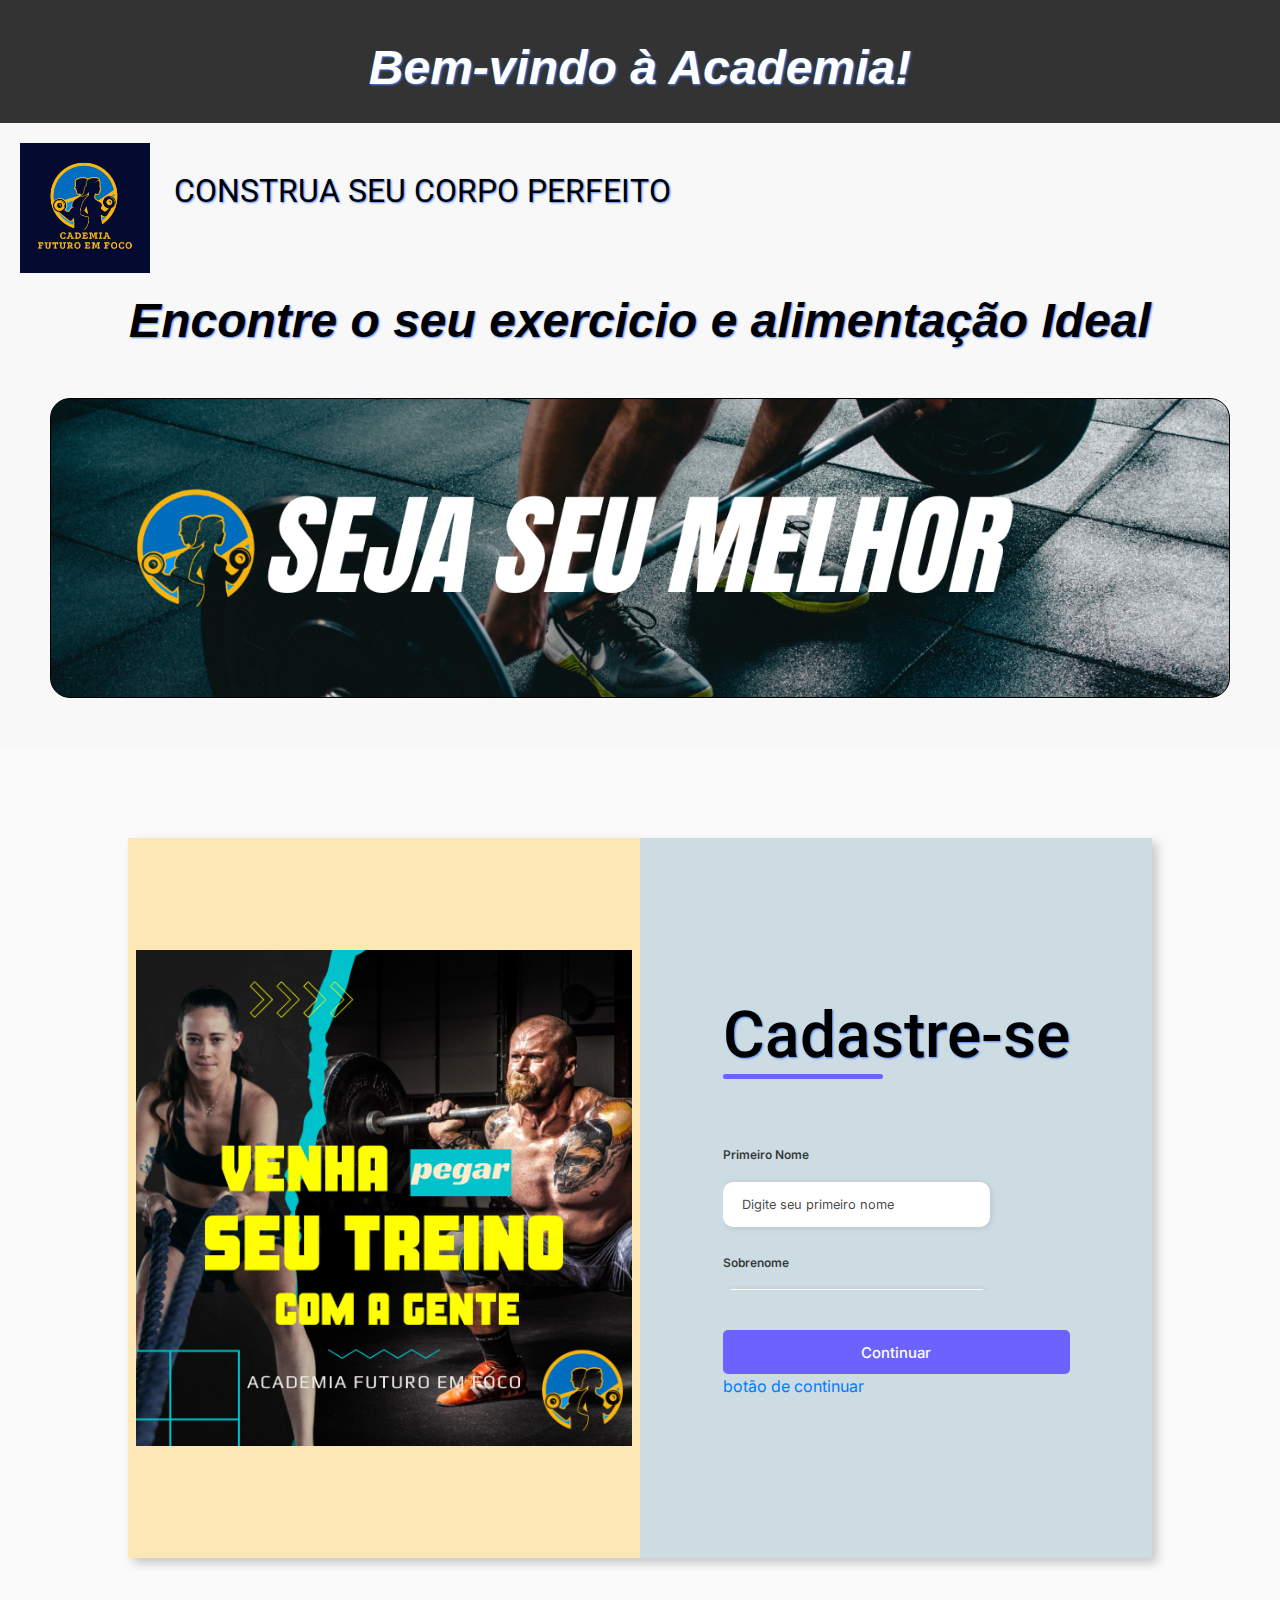
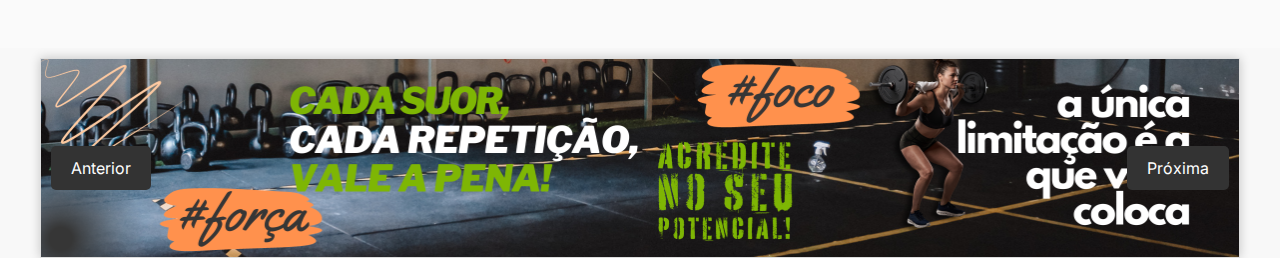
<file: index.html>
<!DOCTYPE html>
<html lang="pt-br">
<head>
    <meta charset="UTF-8">
    <meta name="viewport" content="width=device-width, initial-scale=1.0">
    <link rel="shortcut icon" href="img/iconenovo.ico" type="image/x-icon">
    <title>Academia Futuro em Foco!</title>
    <link rel="stylesheet" href="https://stackpath.bootstrapcdn.com/bootstrap/4.5.2/css/bootstrap.min.css">
    <link rel="stylesheet" href="syles.css">

    <style>
        @import url('https://fonts.googleapis.com/css2?family=Open+Sans:ital,wght@0,500;0,700;1,300&family=Roboto:wght@900&display=swap');

        body {
            height: 100vh;
            /*background-image: url('img/3d-abstrato-geometrico.jpg');*/

            background-position: center center;
            background-size: cover;
        }
    </style>


<style>
    div.bloco {

        background-image: url(img/sejaOSeuMelhor.png);

        height: 300px;
        border: 1px solid black;
        border-radius: 20px;
        margin: 50px;
        background-position: center center;
        background-size: cover;
    }


    div#q2 {

        background-image: url(img/imc3.png);
        height: 300px;
        border: 1px solid black;
        border-radius: 20px;
        margin: 10px;
        background-position: center center;
        background-size: cover;


    }
</style>


</head>
<div>
    <header>
        <h1>Bem-vindo à Academia!</h1>
    </header>
</div>

</head>
<body>


    <div>
        <img class="logo" src="img/Design sem nome.png" alt="logo">

        <p class="titulo">CONSTRUA SEU CORPO PERFEITO</p>

    </div>

    <div>
        <h2 class="aa">Encontre o seu exercicio e alimentação Ideal </h2>



    </div>
    <div class="bloco" id="q1">
    </div>

    <div class="seraa">
        <div class="contai">
            <div class="form-image">
                <img src="img/venha.png" alt="">
            </div>
            <div class="form">
                <form action="#">
                    <div class="form-header">
                        <div class="title">
                            <h4 class="titlee">Cadastre-se</h4>
                        </div>
                        <div class="login-button">
                            <!--<button><a href="#">Entrar</a></button>-->
                        </div>
                    </div>

                    <div class="input-group">
                        <div class="input-box">
                            <label for="firstname">Primeiro Nome</label>
                            <input id="firstname" type="text" name="firstname" placeholder="Digite seu primeiro nome"
                                required>
                        </div>

                        <div class="input-box">
                            <label for="lastname">Sobrenome</label>
                            <input id="lastname" type="text" name="lastname" placeholder="Digite seu sobrenome"
                                required>
                        </div>
                        <div class="input-box">
                            <label for="email">E-mail</label>
                            <input id="email" type="email" name="email" placeholder="Digite seu e-mail" required>
                        </div>

                        <div class="input-box">
                            <label for="number">Celular</label>
                            <input id="number" type="tel" name="number" placeholder="(xx) xxxx-xxxx" required>
                        </div>

                        <div class="input-box">
                            <label for="password">Senha</label>
                            <input id="password" type="password" name="password" placeholder="Digite sua senha"
                                required>
                        </div>


                        <div class="input-box">
                            <label for="confirmPassword">Confirme sua Senha</label>
                            <input id="confirmPassword" type="password" name="confirmPassword"
                                placeholder="Digite sua senha novamente" required>
                        </div>

                    </div>
                    <div class="continue-button">
                       <!-- <button type="button" class="btn btn-primary btn-block"
                            onclick="confirmPersonalInfo()">Continuar</button>-->
                            <button><a href="pag001.html">Continuar</a></button>

                            <a href="pag001.html">botão de continuar</a>
                    </div>

                </form>


            </div>
        </div>
    </div>


    <div class="slider-container">
        <div class="slider">
            <img src="img/11.png" alt="Imagem 1">
            <img src="img/12.png" alt="Imagem 2">
            <img src="img/13.png" alt="Imagem 3">
            <!-- Adicione quantas imagens desejar -->
        </div>
        <button class="prev-button">Anterior</button>
        <button class="next-button">Próxima</button>
    </div>
    <div class="container mt-5">
        <!-- <h1 class="text-center">Coloque suas informações</h1> -->
        <div class="row">
            <div class="col-md-6 offset-md-3">
                <form id="personal-info-form">
                    <!-- <div class="form-group">
                        <label for="name">Nome:</label>
                        <input type="text" class="form-control" id="name" required>
                    </div>
                    <div class="form-group">
                        <label for="age">Idade:</label>
                        <input type="number" class="form-control" id="age" required>
                    </div>
                    <div class="form-group">
                        <label for="cpf">CPF:</label>
                        <input type="text" class="form-control" id="cpf" required>
                    </div>
                    <button type="button" class="btn btn-primary btn-block" onclick="confirmPersonalInfo()">Confirmar
                        Dados</button>
                </form> -->
            </div>
        </div>

        <div class="row mt-8" id="goal-questionnaire" style="display: none;">
            <div class="col-md-6 offset-md-1">

        <script src="script.js"></script>
</body>
</html>
</file>
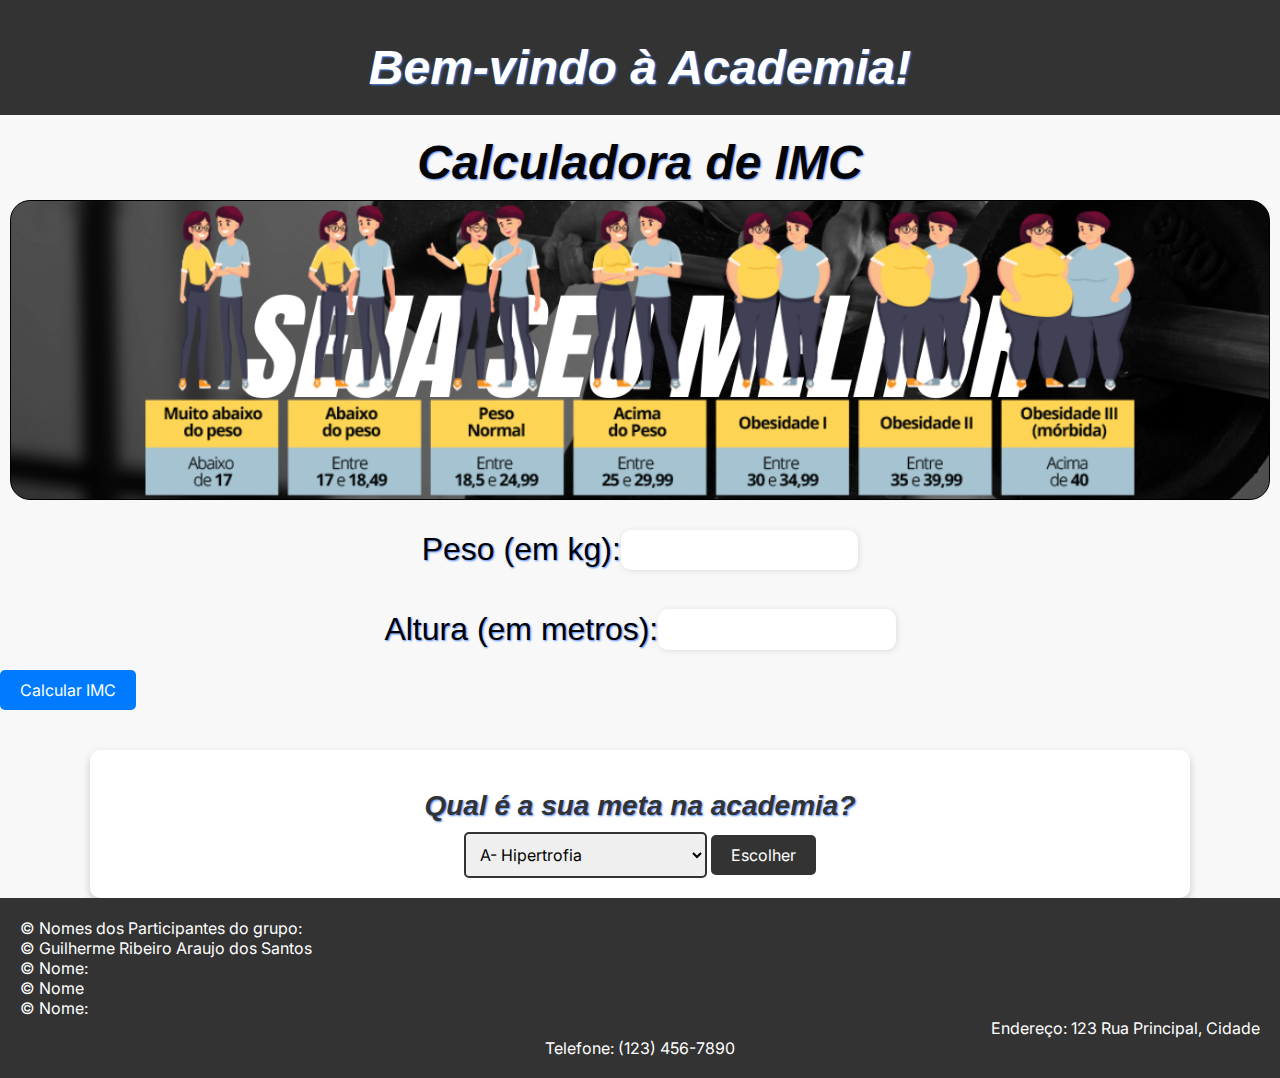
<file: pag001.html>
<!DOCTYPE html>
<html lang="pt-br">
<head>
    <meta charset="UTF-8">
    <meta name="viewport" content="width=device-width, initial-scale=1.0">
    <link rel="stylesheet" href="syles.css">
    <title>pagina 2</title>




    <style>
         div#q2 {

            background-image: url(img/imc3.png);
            height: 300px;
            border: 1px solid black;
            border-radius: 20px;
            margin: 10px;
            background-position: center center;
            background-size: cover;


        }
    </style>



</head>

<div>
    <header>
        <h1>Bem-vindo à Academia!</h1>
    </header>
</div>
<body>
  
    <h2 class="text-center">Calculadora de IMC</h2>

</div>
   <div class="bloco" id="q2">
</div>






   


    <div class="form-group">
        <label class="peso" for="weight">Peso (em kg):</label>
        <input type="number" class="form-control" id="weight" required>
    </div>
    <div class="form-group">
        <label class="altura" for="height">Altura (em metros):</label>
        <input type="number" class="form-control" id="height" step="0.01" required>
    </div>
    <button type="button" id="calcularr" class="btn btn-primary btn-block" onclick="calculateIMC()">Calcular IMC</button>
    <div id="imc-result" class="mt-3 text-center">
        
    </div>
</div>


    

    

































    
    <div class="containerrr">
        <h1 class="titl">Qual é a sua meta na academia?</h1>
        <select id="metaSelecionada">
            <option value="hipertrofia">A- Hipertrofia</option>
            <option value="perdaDePeso">B- Perda de peso</option>
            <option value="saude">C- Saúde</option>
            <option value="fortalecimento">D- Fortalecimento</option>
            <option value="condicionamentoFisico">E- Condicionamento físico</option>
        </select>
        <button onclick="mostrarResultados()">Escolher</button>
        <div id="result">
            <h2 class="titleee">Exercícios:</h2>
            <pre id="exercicios"></pre>
            <h2 class="titleee">Alimentos:</h2>
            <pre id="alimentos"></pre>
        </div>
    </div>

    <script>
        function mostrarResultados() {
            var metaSelecionada = document.getElementById("metaSelecionada").value;
            var exercicios = "";
            var alimentos = "";

            switch (metaSelecionada) {
                case "hipertrofia":
                    exercicios = `
                    
                    
                    DIA 1: PEITO E TRÍCEPS

                    SUPINO RETO: 4 séries de 8-10 repetições.
                    SUPINO INCLINADO COM BARRA: 3 séries de 8-10 repetições.
                    CRUCIFIXO INCLINADO COM HALTERES: 3 séries de 10-12 repetições.
                    TRÍCEPS PULLDWN: 4 séries de 10-12 repetições.
                    TRÍCEPS TESTA COM BARRA EZ: 3 séries de 10-12 repetições.
                    
                  
                    DIA 2: COSTAS E BÍCEPS

                    PUXADA NA MÁQUINA OU BARRA FIXA: 4 séries de 8-10 repetições.
                    LEVANTAMENTO TERRA: 3 séries de 6-8 repetições.
                    REMADA CURVADA COM BARRA: 3 séries de 8-10 repetições.
                    ROSCA DIRETA COM BARRA EZ: 4 séries de 10-12 repetições.
                    ROSCA MARTELO: 3 séries de 10-12 repetições.
                   
                    
                    DIA 3: PERNAS

                    AGACHAMENTO LIVRE: 4 séries de 8-10 repetições.
                    LEG PRESS: 3 séries de 8-10 repetições.
                    EXTENSÃO DE PERNAS: 3 séries de 10-12 repetições.
                    FLEXÃO DE PERNAS (leg curl): 3 séries de 10-12 repetições.
                    PANTURRILHAS EM PÉ: 4 séries de 12-15 repetições.
                    
                    
                    DIA 4: OMBRO E ABDÔMEN

                    DSENVOLVIMENTO MILITAR: 4 séries de 8-10 repetições.
                    ELEVAÇÃO LATERAL COM HALTERES: 3 séries de 10-12 repetições.
                    ELEVAÇÃO FRONTAL COM BARRA: 3 séries de 10-12 repetições.
                    PRANCHA ABDOMINAL: 3 séries de 30-60 segundos.
                    CRUNCH ABDOMONAL: 3 séries de 15-20 repetições.</pre>`;
                    alimentos = `
                    1. CONSUMA PROTEÍNAS SUFICIENTE:

                    A proteína é essencial para o reparo e o crescimento muscular. 
                    Consuma fontes de proteína magra, como peito de frango, peixe, 
                    carne magra, ovos, laticínios com baixo teor de gordura, tofu 
                    e leguminosas.

                    2. MANTENHA UM BALANÇO CALÓRICO POSITIVO:

                    Para ganhar massa muscular, você deve consumir mais calorias 
                    do que gasta. Isso significa que você precisa estar em um 
                    superávitcalórico. No entanto, evite exagerar, pois o excesso de
                    gordura corporal pode ocorrer se você consumir muitas calorias além 
                    do necessário.

                    3. CARBOIDRATOS COMPLEXOS:

                    Os carboidratos são importantes para fornecer energia durante os 
                    treinose para repor as reservas de glicogênio muscular. Opte por 
                    carboidratos complexos,como aveia, arroz integral, batata-doce,
                    quinoa e legumes.

                    4. GORDURAS SAUDÁVEIS:

                    Inclua gorduras saudáveis em sua dieta, como abacate, nozes, sementes, 
                    azeite de oliva e peixes ricos em ômega-3 (salmão, sardinha).

                    5. COMA REFEIÇÕES BALANCEADAS:

                    Planeje refeições que incluam uma combinação de proteína, carboidratos e
                    gorduras saudáveis. Isso ajuda a manter um equilíbrio nutricional.

                    6. REFEIÇÕES PRÉ E PÓS- TREINO:

                    Consuma uma refeição ou lanche que inclua proteína e carboidratos antes do 
                    treino para fornecer energia. Após o treino, uma refeição ou shake de proteína
                    ajuda na recuperação muscular.

                    7. HIDRATAÇÃO ADEQUADA:

                    Beba água suficiente para manter-se hidratado, pois a desidratação pode afetar
                    negativamente o desempenho nos treinos.

                    8. SUPLEMENTOS OPCIONAIS:

                    Suplementos como proteína em pó, creatina, BCAAs (aminoácidos de cadeia ramificada) 
                    e glutamina podem ser usados ​para complementar sua dieta, mas eles não substituem 
                    alimentos de verdade.

                    9. PLANEJAMENTO E MONITORAMENTO:

                    Mantenha um registro de suas refeições e monitore seu progresso. Isso pode ajudar 
                    a ajustar sua dieta conforme necessário.

                    10. DESCANSO E RECUPERAÇÃO:

                    Lembre-se de que a recuperação adequada é tão importante quanto a dieta. Dê ao 
                    seu corpo tempo para se recuperar entre os treinos.`;
                    break;
                case "perdaDePeso":
                    exercicios = `
                    SEGUNDA-FEIRA: TREINAMENTO DE FORÇA

                    1.Agachamento (3 séries de 12-15 repetições)
                    2.Supino (3 séries de 12-15 repetições)
                    3.Levantamento Terra (3 séries de 12-15 repetições)
                    4.Pull-ups ou Pulldowns (3 séries de 12-15 repetições)
                    5.Abdominais (3 séries de 15-20 repetições)

                    TERÇA-FEIRA : CARDIOVASCULAR

                    1.Corrida ou esteira (30-45 minutos)
                    2.Ciclismo ou bicicleta ergométrica (30-45 minutos)
                    3.Treinamento intervalado de alta intensidade (HIIT) (10-15 minutos)

                    QUARTA-FEIRA: TREINO DE FORÇA

                    1.Leg Press (3 séries de 12-15 repetições)
                    2.Desenvolvimento de Ombros (3 séries de 12-15 repetições)
                    3.Rosca direta (3 séries de 12-15 repetições)
                    4.Tríceps Pulldown (3 séries de 12-15 repetições)
                    5.Prancha (3 séries de 30-60 segundos)


                    QUINTA-FEIRA: CARDIOVASCULAR

                    1.Natação (30-45 minutos)
                    2.Máquina de remo (30-45 minutos)
                    3.Treinamento intervalado de alta intensidade (HIIT) (10-15 minutos)

                    SEXTA-FEIRA: TREINAMENTO DE FORÇA 

                    1.Lunges (3 séries de 12-15 repetições por perna)
                    2.Pull-ups ou Pulldowns (3 séries de 12-15 repetições)
                    3.Flexões (3 séries de 12-15 repetições)
                    4.Rosca martelo (3 séries de 12-15 repetições)
                    5.Prancha lateral (3 séries de 30-60 segundos por lado)

                   SÁBADO: CARDIOVASCULAR E FLEXIBILIDADE

                    1.Corrida ou esteira (30-45 minutos)
                    2.Alongamento e yoga (20-30 minutos)

                    DOMINGO: DESCANSO`;
                    alimentos = `
                    - CAFÉ DA MANHA:

                    OPÇÃO 1: Omelete de claras de ovos com vegetais (espinafre, tomate, pimentão), 
                    uma fatia de abacate e uma porção de aveia com frutas vermelhas.
                    OPÇÃO 2: Iogurte grego com granola e frutas frescas (morangos, mirtilos ou framboesas).

                    LANCHE DA MANHÃ:

                    Um punhado de nozes ou amêndoas.
                    Uma maçã ou uma pera.
                    
                    ALMOÇO:

                    Peito de frango grelhado com uma porção generosa de legumes cozidos no vapor 
                    (brócolis, cenoura, couve-flor).
                    Quinoa ou arroz integral como acompanhamento.
                    
                    LANCHE DA TARDE:
                
                    Um shake de proteína com leite de amêndoa, proteína em pó, e uma banana.
                    Cenouras baby ou aipo com hummus.
                    
                    JANTA:

                    Salmão assado com aspargos grelhados e uma pequena porção de batata-doce.
                    Uma salada de folhas verdes com um molho à base de azeite de oliva e limão.
                    Lanche Noturno (opcional, se necessário):

                    Um iogurte light ou uma porção de queijo cottage com algumas bagas.

                    DICAS GERAIS:

                    1. Beba bastante água ao longo do dia para se manter hidratado.
                    2. Evite alimentos processados, ricos em açúcares e gorduras saturadas.
                    3. Mantenha o controle das porções para evitar o excesso de calorias.
                    4. Coma com moderação e evite fazer grandes refeições à noite.
                    5. Priorize alimentos ricos em fibras, como vegetais, frutas e grãos integrais.
                    6. Considere a possibilidade de trabalhar com um nutricionista ou dietista para
                    desenvolver um plano de alimentação personalizado.`;
                    break;
                case "saude":
                    exercicios = `
                    OBJETIVO DO PLANO: Melhorar a saúde geral, aumentar a resistência, a força muscular 
                    e a flexibilidade.

                    DURAÇÃO DO PLANO: Este plano é projetado para ser executado continuamente, com ajustes 
                    à medida que você progride.
                    
                    FRÊQUÊNCIA: Recomenda-se realizar este treino de 3 a 5 vezes por semana, dependendo 
                    da sua disponibilidade e nível de condicionamento físico.
                    
                    AQUECIMENTO: Comece cada sessão de treinamento com 5-10 minutos de aquecimento
                    cardiovascular leve, como caminhada rápida, bicicleta ergométrica ou pular corda.
                    
                    TREINO DE FORÇA: Realize exercícios de treinamento de força para fortalecer 
                    os principais grupos musculares. Você pode começar com 2-3 séries de 8-12 
                    repetições para cada exercício.
                    
                    1.AGACHAMENTO: Trabalha as pernas e glúteos.
                    2.SUPINO: Trabalha o peito, ombros e tríceps.
                    3.PUXADA NA POLIA OU BARRA FIXA: Trabalha as costas e bíceps.
                    4.DESENVOLVIMENTO COM HALRERES: Trabalha os ombros.
                    5.TRANCHA ABDOMINAL: Fortalece o core (abdômen e lombar).
                    6FLEXÕES DE BRAÇO: Trabalha o peito, tríceps e ombros.
                    
                    
                    TREINO DE CARDIOVASCULAR: Realize atividades cardiovasculares para melhorar
                    a resistência cardiovascular. Isso pode incluir corrida, bicicleta, natação,
                    esteira ou elíptico. Tente acumular pelo menos 150 minutos de atividade
                    moderada por semana.
                    
                    Treino de Flexibilidade: Dedique 10-15 minutos a exercícios de alongamento no 
                    final de cada treino ou em dias separados. Isso ajudará a melhorar a 
                    flexibilidade e reduzir o risco de lesões.
                    
                    Descanso: Certifique-se de incluir dias de descanso para permitir a recuperação 
                    adequada. Se você estiver treinando 5 vezes por semana, por exemplo, faça 2 dias
                    de descanso ativo (como uma caminhada leve) e 2 dias completos de descanso.
                    
                    Nutrição: Lembre-se de manter uma dieta equilibrada, rica em alimentos nutritivos,
                    e beba bastante água para apoiar seus esforços de treinamento.
                    
                    Progressão: À medida que você se torna mais forte e mais condicionado, aumente
                    gradualmente a intensidade e o peso dos exercícios. Um personal trainer pode
                    ajudá-lo a criar um plano de progressão adequado.
                    
                    Monitoramento: Acompanhe seu progresso ao longo do tempo para se manter motivado.
                    Isso pode ser feito registrando suas atividades, pesos e medidas corporais.
                    </pre>`;
                    alimentos = `
                    Frutas e Vegetais: Consuma uma variedade de frutas e vegetais diariamente.
                    Eles são ricos em vitaminas, minerais, fibras e antioxidantes. Tente preencher
                    metade do seu prato com frutas e vegetais em cada refeição.

                    Grãos Integrais: Opte por grãos integrais em vez de grãos refinados. 
                    Isso inclui alimentos como pão integral, arroz integral, massa integral 
                    e aveia. Os grãos integrais fornecem fibras e nutrientes essenciais.
                    
                    Proteínas Magras: Inclua fontes de proteína magra em sua dieta, como peito 
                    de frango, peixe, carne magra, ovos, tofu, legumes e feijões. A proteína é 
                    importante para a reparação e crescimento dos tecidos.
                    
                    Laticínios com Baixo Teor de Gordura: Se você consome laticínios, escolha 
                    opções com baixo teor de gordura ou alternativas à base de plantas, como leite 
                    de amêndoa ou soja.
                    
                    Gorduras Saudáveis: Opte por gorduras saudáveis, como abacate, azeite de
                    oliva, nozes e sementes. Evite gorduras saturadas e trans, encontradas em 
                    alimentos processados e fast-food.
                    
                    Limitação de Açúcares e Alimentos Processados: Reduza o consumo de açúcares 
                    adicionados, refrigerantes, doces e alimentos altamente processados. Eles 
                    tendem a ser pobres em nutrientes e ricos em calorias vazias.
                    
                    Controle de Porções: Mantenha o controle das porções para evitar excessos. 
                    Comer em pratos menores pode ajudar a controlar o tamanho das porções.
                    
                    Hidratação: Beba bastante água ao longo do dia para se manter hidratado. 
                    Evite bebidas açucaradas e refrigerantes.
                    
                    Refeições Balanceadas: Tente equilibrar suas refeições incluindo uma fonte 
                    de proteína, vegetais, grãos e uma pequena quantidade de gordura saudável.
                    
                    Variedade: Uma dieta variada ajuda a garantir que você obtenha todos os 
                    nutrientes de que precisa. Experimente novos alimentos e receitas para 
                    manter sua alimentação interessante.
                    
                    Reduza o Sal: Diminua a ingestão de sódio, evitando alimentos excessivamente
                    salgados. Use ervas e especiarias para dar sabor à comida em vez de sal.
                    
                    Evite o Álcool em Excesso: Se você bebe álcool, faça-o com moderação. 
                    Limite a ingestão de álcool a quantidades recomendadas.`;
                    break;
                case "fortalecimento":
                    exercicios = `
                    Dia 1: Treino de Peito e Tríceps

                    Supino reto: 3 séries de 8-10 repetições
                    Supino inclinado com halteres: 3 séries de 8-10 repetições
                    Crucifixo: 3 séries de 10-12 repetições
                    Tríceps testa com barra EZ: 3 séries de 8-10 repetições
                    Tríceps corda no pulley: 3 séries de 10-12 repetições
                    Dia 2: Treino de Costas e Bíceps

                    Puxada na frente com barra: 3 séries de 8-10 repetições
                    Pulldown com polia alta: 3 séries de 8-10 repetições
                    Remada curvada com barra T: 3 séries de 10-12 repetições
                    Rosca direta com barra EZ: 3 séries de 8-10 repetições
                    Rosca martelo com halteres: 3 séries de 10-12 repetições
                    Dia 3: Treino de Pernas

                    Agachamento livre: 3 séries de 8-10 repetições
                    Leg press: 3 séries de 10-12 repetições
                    Extensora de pernas: 3 séries de 10-12 repetições
                    Flexora de pernas: 3 séries de 10-12 repetições
                    Panturrilha em pé: 4 séries de 12-15 repetições
                    Dia 4: Treino de Ombros e Trapézio

                    Desenvolvimento militar com barra: 3 séries de 8-10 repetições
                    Elevação lateral com halteres: 3 séries de 10-12 repetições
                    Elevação frontal com halteres: 3 séries de 10-12 repetições
                    Encolhimento de ombros com barra: 4 séries de 10-12 repetições
                    Dia 5: Treino de Pernas
                    Repita o treino de pernas do Dia 3.

                    Dia 6: Descanso ou Atividade de Baixa Intensidade (como caminhada)

                    Dia 7: Descanso`;
                    alimentos = `
                    Café da Manhã:

                    Omelete com 3 ovos inteiros e vegetais (espinafre, cogumelos, tomate)
                    Aveia cozida com banana e um punhado de nozes
                    Uma fatia de pão integral
                    Chá verde ou café preto
                    Lanche da Manhã:

                    Iogurte grego com frutas vermelhas e uma pitada de mel
                    Almoço:

                    Peito de frango grelhado ou peixe (salmão, tilápia, atum)
                    Quinoa ou arroz integral
                    Brócolis ou aspargos
                    Uma salada verde com abacate e azeite de oliva
                    Lanche da Tarde:

                    Um punhado de amêndoas ou nozes
                    Uma maçã ou outra fruta
                    Pré-Treino:

                    Um shake de proteína com água ou leite desnatado
                    Uma banana ou uma fatia de pão integral com pasta de amendoim
                    Pós-Treino:

                    Outro shake de proteína ou uma refeição rica em proteínas, como frango
                    grelhado com batata-doce e vegetais
                    Jantar:

                    Salmão ou outra fonte magra de proteína
                    Brócolis, couve-flor ou espargos
                    Quinoa ou arroz integral
                    Lanche Noturno (opcional, se necessário):

                    Um iogurte grego ou uma porção de queijo cottage com algumas frutas vermelhas
                    Dicas Nutricionais:

                    Mantenha-se hidratado ao longo do dia bebendo água regularmente.
                    Priorize fontes magras de proteína, como peito de frango, peixe, carne 
                    magra e produtos lácteos com baixo teor de gordura.
                    Inclua uma variedade de vegetais em suas refeições para obter uma ampla 
                    gama de nutrientes.Coma carboidratos complexos, como aveia, quinoa e arroz 
                    integral, para fornecer energia sustentada.
                    Consuma gorduras saudáveis, como abacate, nozes, sementes e azeite de oliva.
                    Evite alimentos processados, ricos em açúcar e alimentos fritos.
                    Ajuste as porções de acordo com suas necessidades calóricas e metas de 
                    composição corporal.`;
                    break;
                case "condicionamentoFisico":
                    exercicios = `
                    Semana 1-2: Preparação Inicial

                Dia 1: Treino de Corpo Inteiro

                Agachamentos (3 séries de 12-15 repetições)
                Supino (3 séries de 12-15 repetições)
                Pull-ups ou lat pulldowns (3 séries de 10-12 repetições)
                Prancha (3 séries de 30-45 segundos)
                Dia 2: Treino de Cardio

                Corrida, bicicleta ou elíptico (30 minutos, aumentando gradualmente a intensidade)
                Dia 3: Treino de Corpo Inteiro

                Levantamento Terra (3 séries de 10-12 repetições)
                Flexões (3 séries de 10-12 repetições)
                Rosca direta (3 séries de 12-15 repetições)
                Prancha (3 séries de 30-45 segundos)
                Dia 4: Descanso Ativo

                Caminhada leve ou ioga para a flexibilidade (30 minutos)
                Dia 5: Treino de Cardio

                Corrida, bicicleta ou elíptico (30 minutos, aumentando gradualmente a intensidade)
                Dia 6: Treino de Corpo Inteiro

                Agachamentos (3 séries de 12-15 repetições)
                Supino (3 séries de 12-15 repetições)
                Pull-ups ou lat pulldowns (3 séries de 10-12 repetições)
                Prancha (3 séries de 30-45 segundos)
                Dia 7: Descanso

                Semana 3-4: Intensificação

                Dia 1: Treino de Corpo Inteiro

                Agachamentos (4 séries de 10-12 repetições)
                Supino (4 séries de 10-12 repetições)
                Pull-ups ou lat pulldowns (4 séries de 8-10 repetições)
                Prancha (4 séries de 45-60 segundos)
                Dia 2: Treino de Cardio

                Corrida, bicicleta ou elíptico (40 minutos, aumentando gradualmente a intensidade)
                Dia 3: Treino de Corpo Inteiro

                Levantamento Terra (4 séries de 8-10 repetições)
                Flexões (4 séries de 8-10 repetições)
                Rosca direta (4 séries de 10-12 repetições)
                Prancha (4 séries de 45-60 segundos)
                Dia 4: Descanso Ativo

                Caminhada leve ou ioga para a flexibilidade (30-40 minutos)
                Dia 5: Treino de Cardio

                Corrida, bicicleta ou elíptico (40 minutos, aumentando gradualmente a intensidade)
                Dia 6: Treino de Corpo Inteiro

                Agachamentos (4 séries de 10-12 repetições)
                Supino (4 séries de 10-12 repetições)
                Pull-ups ou lat pulldowns (4 séries de 8-10 repetições)
                Prancha (4 séries de 45-60 segundos)
                Dia 7: Descanso `;
                    alimentos = `
                    1. Proteína:

                Inclua fontes de proteína magra em todas as refeições, como frango, 
                peixe, carne magra, ovos, tofu, leguminosas e laticínios com baixo teor
                de gordura.
                A proteína é essencial para a recuperação muscular e o crescimento.

                2. Carboidratos:

                Escolha carboidratos complexos, como grãos integrais, aveia, arroz integral,
                quinoa e batata-doce.
                Os carboidratos fornecem energia para os treinos e ajudam na recuperação.

                3. Gorduras saudáveis:

                Inclua fontes de gorduras saudáveis, como abacate, nozes, sementes, 
                azeite de oliva e peixes ricos em ômega-3 (salmão, sardinha).
                As gorduras saudáveis são importantes para a saúde geral e a
                função celular.

                4. Vegetais e frutas:

                Coma uma variedade de vegetais e frutas coloridos para obter uma ampla 
                gama de nutrientes e antioxidantes.
                Eles são ricos em vitaminas, minerais e fibras, que promovem a saúde e 
                a recuperação.

                5. Hidratação:

                Beba água suficiente ao longo do dia para se manter bem hidratado.
                Durante os treinos intensos, considere bebidas esportivas ou água com 
                eletrólitos para repor os nutrientes perdidos.

                6. Refeições equilibradas:

                Planeje refeições que incluam proteínas, carboidratos e gorduras em 
                quantidades adequadas.
                Coma a cada 3-4 horas para manter os níveis de energia estáveis.

                7. Porções adequadas:

                Controle o tamanho das porções para evitar excessos de calorias.
                Preste atenção às necessidades individuais de calorias com base no seu 
                nível de atividade e objetivos.

                8. Evite alimentos processados e açúcares adicionados:

                Reduza o consumo de alimentos ricos em açúcar, gorduras trans e alimentos 
                processados.
                Opte por lanches saudáveis, como iogurte grego, frutas, nozes e barras de 
                proteína de qualidade.

                9. Suplementação (opcional):

                Considere suplementos como proteína em pó, creatina, BCAAs (aminoácidos de cadeia ramificada) e multivitaminas, se necessário, após consultar um profissional de saúde.`;
                    break;
            }

            document.getElementById("exercicios").textContent = exercicios;
            document.getElementById("alimentos").textContent = alimentos;
            document.getElementById("result").style.display = "block";
        }
    </script>








    <!--##############################################################################################################-->






    <!-- <h2 class="text-center">Qual sua meta na academia?</h2>


    <div class="form-check">
        <input type="radio" class="form-check-input" name="goal" id="goal-hypertrophy" value="Hipertrofia">
        <label class="form-check-label" for="goal-hypertrophy">A- Hipertrofia</label>
    </div>
    <div class="form-check">
        <input type="radio" class="form-check-input" name="goal" id="goal-weight-loss" value="Perda de peso">
        <label class="form-check-label" for="goal-weight-loss">B- Perda de peso</label>
    </div>
    <div class="form-check">
        <input type="radio" class="form-check-input" name="goal" id="goal-health" value="Saúde">
        <label class="form-check-label" for="goal-health">C- Saúde</label>
    </div>
    <div class="form-check">
        <input type="radio" class="form-check-input" name="goal" id="goal-strength" value="Fortalecimento">
        <label class="form-check-label" for="goal-strength">D- Fortalecimento</label>
    </div>
    <div class="form-check">
        <input type="radio" class="form-check-input" name="goal" id="goal-fitness"
            value="Condicionamento físico">
        <label class="form-check-label" for="goal-fitness">E- Condicionamento físico</label>
    </div>
    <button type="button" class="btn btn-primary btn-block mt-3"
        onclick="showWorkoutAndDiet()">Confirmar</button>
</div>
</div>-->

    <!--##############################################################################################################-->

    <div class="row-mt-4" id="workout-and-diet" style="display: none;">

        <div class="col-md-8 offset-md-3">
            <h2 class="text-center">Plano de Treino e Dieta</h2>
            <div id="workout"></div>
            <div id="diet"></div>
        </div>
    </div>
</div>
<!--##############################################################################################################-->

<footer>
    <div class="rodape-esquerda">
        <p>&copy; Nomes dos Participantes do grupo:</p>
    </div>
    <div class="rodape-esquerda">
        <p>&copy; Guilherme Ribeiro Araujo dos Santos</p>
    </div>
    <div class="rodape-esquerda">
        <p>&copy; Nome:</p>
    </div>
    <div class="rodape-esquerda">
        <p>&copy; Nome</p>
    </div>
    <div class="rodape-esquerda">
        <p>&copy; Nome:</p>
    </div>



    <div class="rodape-meio">
        <p>Endereço: 123 Rua Principal, Cidade</p>
    </div>
    <div class="rodape-direita">
        <p>Telefone: (123) 456-7890</p>
    </div>
</footer>

<script src="script.js"></script>


</body>
</html>
</file>
<file: syles.css>
@import url('https://fonts.googleapis.com/css2?family=Inter:wght@200;300;400;500&family=Open+Sans:wght@300;400;500;600&display=swap');

* {
    padding: 0;
    margin: 0;
    box-sizing: border-box;
    font-family: 'Inter', sans-serif;
}


/* ############################################opcoes das 5 perguntas##################################################################*/

body {
    background-color: #f2f2f2;
    font-family: Arial, sans-serif;
}




.containerrr {
    width: 1100px; /* Alterado para 1200px */
    margin: 0 auto;
    text-align: center;
    background-color: #ffffff;
    padding: 20px;
    border-radius: 10px;
    box-shadow: 0 4px 8px 0 rgba(0, 0, 0, 0.2);
}

.titl {
    font-size: 28px;
    color: #333333;
}

select {
    font-size: 16px;
    padding: 10px;
    border: 2px solid #333333;
    border-radius: 5px;
    margin-top: 10px;
}

button {
    background-color: #333333;
    color: #ffffff;
    font-size: 16px;
    padding: 10px 20px;
    border: none;
    border-radius: 5px;
    cursor: pointer;
    margin-top: 10px;
}

#result {
    display: none;
    margin-top: 20px;
    text-align: left;
}

.titleee  {
    font-size: 20px;
    color: #333333;
}

pre {
    font-size: 16px;
    color: #666666;
    white-space: pre-wrap;
}





/* ############################################ Tela responsiva opcoes das 5 perguntas##################################################################*/








/* Estilos comuns para todas as telas */
body {
    font-family: Arial, sans-serif;
    padding: 20px;
    margin: 0;
}

/* Estilos para telas maiores (largura máxima: 1330px) */
@media screen and (max-width: 1200px) {
    .containerrr {
        width: 90%; /* Reduza a largura para 90% quando a tela for menor que 1330px */
        height: 100%; /* Defina a altura como automática */
    }
}

/* Estilos para telas menores (largura máxima: 1064px) */
@media screen and (max-width: 1064px) {
    .form-image {
        display: none; /* Oculte .form-image quando a tela for menor que 1064px */
    }

    .containerrr {
        width: 90%; /* Reduza a largura para 50% quando a tela for menor que 1064px */
    }

    .form {
        width: 100%; /* Defina a largura de .form como 100% quando a tela for menor que 1064px */
    }
}




/* #################################carroel#############################################################################*/



body {
    font-family: Arial, sans-serif;
    margin: 0;
    padding: 0;
    background-color: #f3f3f3;
    
}

/* Estilos do carrossel */
.slider-container {
    position: relative;
    max-width: 1200px; /* Largura máxima 1200px */
    width: 100%; /* Largura 100% para ser responsivo */
    height: 200px; /* Altura 200px */
    margin: 10px auto;
    border: 1px solid #ddd;
    box-shadow: 0px 0px 10px rgba(0, 0, 0, 0.2);
    overflow: hidden;
    
    
}

.slider {
    display: flex;
    width: 100%; /* Largura 100% */
    transition: transform 1s;
    
    
}

.slider img {
    width: 100%; /* Largura 1200px */
    height: 100%; /* Altura 200px */
    object-fit: cover;
    
    
}

.prev-button,
.next-button {
    position: absolute;
    top: 50%;
    transform: translateY(-50%);
    background-color: #333;
    color: #fff;
    padding: 10px 20px;
    border: none;
    cursor: pointer;
}

.prev-button {
    left: 10px;
}

.next-button {
    right: 10px;
}

.prev-button:hover,
.next-button:hover {
    background-color: #555;
}


/* ##############################################################################################################*/











.titlee {
    color: rgb(0, 0, 0);

    font-size: 4rem;
    font-family: 'Open Sans', sans-serif;
    font-family: 'Roboto', sans-serif;
    text-shadow: 1px 1px 2px rgb(76, 135, 245);
    align-items: center;
    display: inline-block
}



.seraa {
    width: 100%;
    height: 100vh;
    display: flex;
    justify-content: center;
    align-items: center;
    background: #ffffff4d;
}

.contai {
    width: 80%;
    height: 80vh;
    display: flex;
    box-shadow: 5px 5px 10px rgba(0, 0, 0, 0.212);
}

.form-image {
    width: 50%;
    display: flex;
    justify-content: center;
    align-items: center;
    background-color: #fde3a7d7;
    padding: 1rem;
}

.form-image img {
    width: 31rem;
}

.form {
    width: 50%;
    display: flex;
    flex-direction: column;
    justify-content: center;
    align-items: center;
    background-color: #ccdce2;
    padding: 3rem;
}

.form-header {
    margin-bottom: 3rem;
    display: flex;
    justify-content: space-between;
}

.login-button {
    display: flex;
    align-items: center;
}

.login-button button {
    border: none;
    background-color: #6c63ff;
    padding: 0.4rem 1rem;
    border-radius: 5px;
    cursor: pointer;
}

.login-button button:hover {
    background-color: #6b63fff1;
}

.login-button button a {
    text-decoration: none;
    font-weight: 500;
    color: #fff;
}

.form-header h4::after {
    content: '';
    display: block;
    width: 10rem;
    height: 0.3rem;
    background-color: #6c63ff;
    margin: 0 auto;
    position: absolute;
    border-radius: 10px;
}

.input-group {
    display: flex;
    flex-wrap: wrap;
    justify-content: space-between;
    padding: 1rem 0;
}

.input-box {
    display: flex;
    flex-direction: column;
    margin-bottom: 1.1rem;
}

.input-box input {
    margin: 0.6rem 0;
    padding: 0.8rem 1.2rem;
    border: none;
    border-radius: 10px;
    box-shadow: 1px 1px 6px #0000001c;
    font-size: 0.8rem;
}

.input-box input:hover {
    background-color: #eeeeee75;
}

.input-box input:focus-visible {
    outline: 1px solid #6c63ff;
}

.input-box label,
.gender-title h6 {
    font-size: 0.75rem;
    font-weight: 600;
    color: #000000c0;
}

.input-box input::placeholder {
    color: #000000be;
}

.gender-group {
    display: flex;
    justify-content: space-between;
    margin-top: 0.62rem;
    padding: 0 .5rem;
}

.gender-input {
    display: flex;
    align-items: center;
}

.gender-input input {
    margin-right: 0.35rem;
}

.gender-input label {
    font-size: 0.81rem;
    font-weight: 600;
    color: #000000c0;
}

.continue-button button {
    width: 100%;
    margin-top: 2.5rem;
    border: none;
    background-color: #6c63ff;
    padding: 0.62rem;
    border-radius: 5px;
    cursor: pointer;
}

.continue-button button:hover {
    background-color: #6b63fff1;
}

.continue-button button a {
    text-decoration: none;
    font-size: 0.93rem;
    font-weight: 500;
    color: #fff;
}

@media screen and (max-width: 1064px) {
    .form-image {
        display: none;
    }

    .container {
        width: 50%;
    }

    .form {
        width: 100%;
    }
}

@media screen and (max-width: 1330px) {
    .container {
        width: 90%;
        height: auto;
    }

    .input-group {
        flex-direction: column;
        z-index: 5;
        padding-right: 5rem;
        max-height: 10rem;
        overflow-y: scroll;
        flex-wrap: nowrap;
    }

    .gender-inputs {
        margin-top: 2rem;
    }

    .gender-group {
        flex-direction: column;
    }

    .gender-title h6 {
        margin: 0;
    }

    .gender-input {
        margin-top: 0.5rem;
    }
}




.contaii {
    justify-content: center;
    align-items: center;
    display: flex;
    box-shadow: 5px 5px 10px rgba(0, 0, 0, 0.212);

}

.bb button {

    width: center;
    margin-top: 2.5rem;
    border: none;
    background-color: #000000;
    padding: 0.62rem;
    border-radius: 5px;
    cursor: pointer;
}




.form-group{
    align-items: center;
    display: flex;
  justify-content: center;
}



.form-group input {
    align-items: center;
    display: flex;
  justify-content: center;
    margin: 0.6rem 0;
    padding: 0.8rem 1.2rem;
    border: none;
    border-radius: 10px;
    box-shadow: 1px 1px 6px #0000001c;
    font-size: 0.8rem;
}

.form-group input:hover {
    background-color: #eeeeee75;
    
}

.form-group input:focus-visible {
    outline: 1px solid #6c63ff;
    
}




/* ##############################################################################################################*/


.logo {
    width: 130px;
    margin-right: 20px;
    margin-top: 20px;
    margin-left: 20px;
}

.titulo {
    color: rgb(0, 0, 0);

    font-size: 2rem;
    font-family: 'Open Sans', sans-serif;
    font-family: 'Roboto', sans-serif;
    text-shadow: 1px 1px 2px rgb(76, 135, 245);
    align-items: center;
    display: inline-block
}

header {
    background-color: #333;
    color: #fff;
    text-align: center;
    padding: 20px;
}

.aa {
    color: rgb(0, 0, 0);
    font-size: 2rem;
    font-family: 'Open Sans', sans-serif;
    font-family: 'Roboto', sans-serif;
    text-align: center;
    text-shadow: 1px 1px 2px rgb(76, 135, 245);
    font: italic bold 3em 'work Sans', sans-serif;


}



body {
    background-color: #f8f8f8;

}

h1 {
    color: #ffffff;
    margin-top: 20px;
    font-family: Arial, Helvetica, sans-serif;
    text-shadow: 1px 1px 2px rgb(76, 135, 245);
    font: italic bold 3em 'work Sans', sans-serif;
}

h2 {
    color: #ffffff;
    margin-top: 20px;
    font-family: Arial, Helvetica, sans-serif;
    text-shadow: 1px 1px 2px rgb(76, 135, 245);
    font: italic bold 3em 'work Sans', sans-serif;
}



#imc-result {
    font-weight: bold;
}

.btn-primary {
    background-color: #007bff;
    margin-bottom: 20px;
    
}

.btn-primary:hover {
    background-color: #0056b3;

}

.btn-btn-primary-btn-block {
    background-color: #0056b3;
    margin-bottom: 20px;

}


.text-center {

    color: #050505;
    margin-top: 20px;
    font-family: 'Open Sans', sans-serif;
    font-family: 'Roboto', sans-serif;
    text-align: center;
    font: italic bold 3em 'work Sans', sans-serif;


}

.form-group {
    color: #101111;
    margin-top: 20px;
    font-family: 'Open Sans', sans-serif;
    font-family: 'Roboto', sans-serif;
    text-shadow: 1px 1px 2px rgb(76, 135, 245);


}

.form-check {
    color: #000000;
    margin-top: 20px;
    font-family: 'Open Sans', sans-serif;
    font-family: 'Roboto', sans-serif;
    text-shadow: 1px 1px 2px rgb(76, 135, 245);

}




.red-text {
    color: #000000;
    margin-top: 20px;
    font-family: 'Open Sans', sans-serif;
    font-family: 'Roboto', sans-serif;
    text-align: justify;
    text-shadow: 1px 1px 0px rgb(76, 135, 245);
    font-size: 1em;
}

.blue-text {
    color: #000000;
    margin-top: 20px;
    font-family: 'Open Sans', sans-serif;
    font-family: 'Roboto', sans-serif;
    text-align: justify;
    text-shadow: 1px 1px 2px rgb(76, 135, 245);
    font-size: 1em;


}





/* ##############################################################################################################*/


footer {
    background-color: #333;
    color: #fff;
    text-align: center;
    padding: 20px;
}

/* Estilos para as diferentes partes do rodapé */
.rodape-esquerda {
    text-align: left
}

.rodape-meio {
    text-align: right
}

.rodape-direita {
    flex: 1;
}


/* ##############################################################################################################*/
/* mudança da letra peso e altura*/

.peso {
    color: rgb(0, 0, 0);

    font-size: 2rem;
    font-family: 'Open Sans', sans-serif;
    font-family: 'Roboto', sans-serif;
    text-shadow: 1px 1px 2px rgb(76, 135, 245);
    align-items: center;
    display: inline-block
}

.altura {
    color: rgb(0, 0, 0);

    font-size: 2rem;
    font-family: 'Open Sans', sans-serif;
    font-family: 'Roboto', sans-serif;
    text-shadow: 1px 1px 2px rgb(76, 135, 245);
    align-items: center;
    display: inline-block
}

#calcular{
    margin-top: center
    ;
}
</file>
